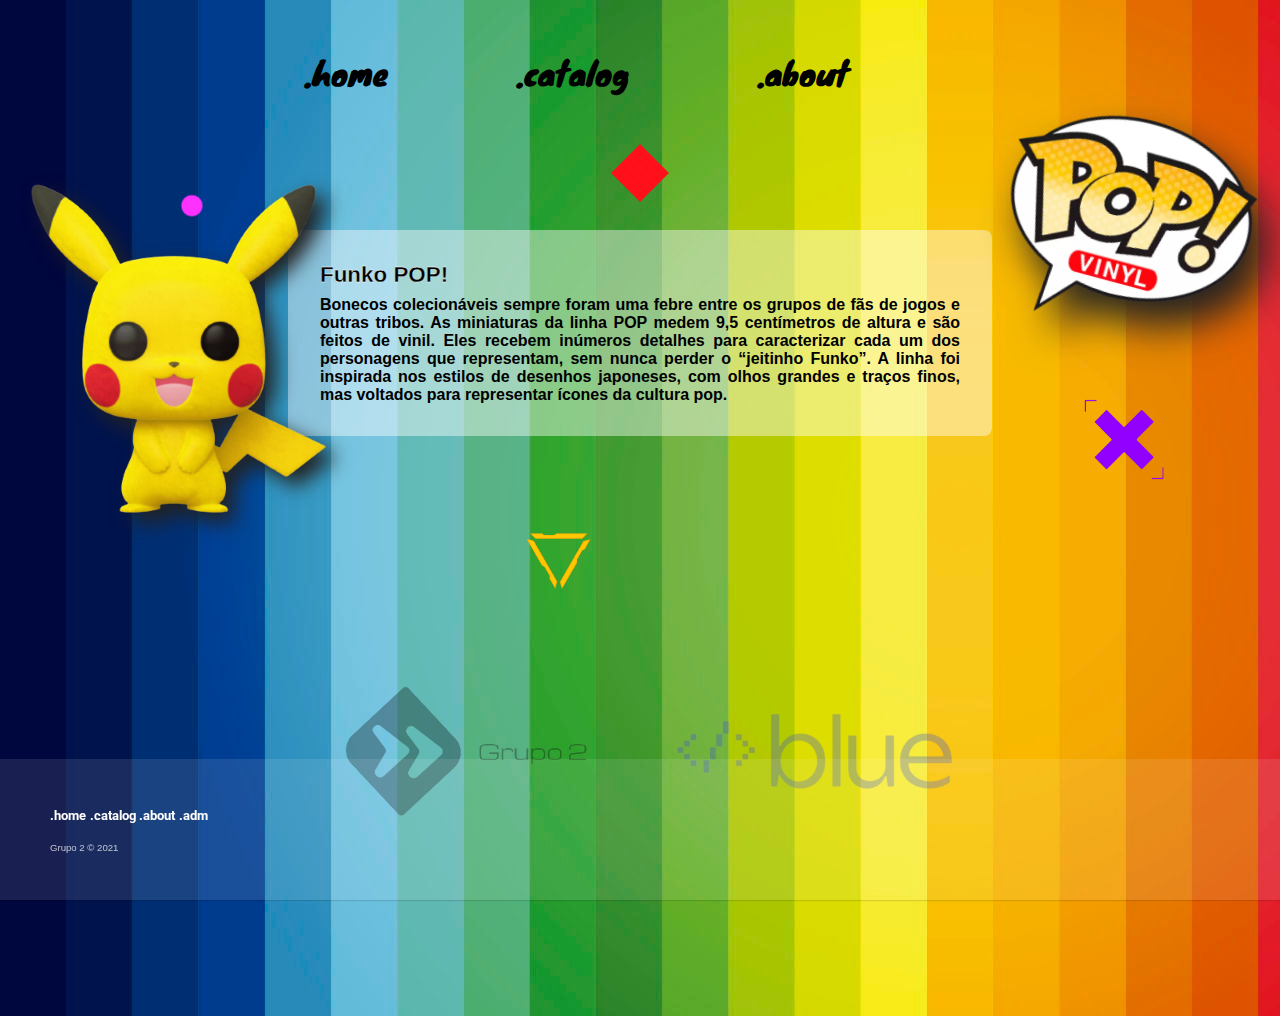
<file: templates/index.html>
<!-- ● Uma página inicial, explicando sobre o que é seu catálogo; index.html -->

<!DOCTYPE html>

<html lang = 'pt-br'>
    <head>

        <!-- O charset UTF-8 é o que usamos na web atual e faz parte de um padrão chamado Unicode. A ideia é que com ele possamos representar qualquer caractere de qualquer idioma. Ao usar o charset dentro da tag meta de nosso arquivo estamos dizendo ao navegador: quando for ler esse arquivo, use as regras do charset UTF-8. -->
        <meta charset="UTF-8">

        <!-- Isso dá ao navegador instruções sobre como controlar as dimensões e o dimensionamento da página.
        ".width=device-width" Define a largura da página para seguir a largura de tela do dispositivo (que vai variar dependendo do dispositivo)
        ".initial-scale=1.0" Define o nível inicial de zoom quando a página é carregada pela primeira vez pelo navegador -->
        <meta name = "viewport" content="width=device-width, initial-scale=1.0">

        <link rel="stylesheet" href="../static/css/style.css">
        <link rel="stylesheet" href="https://unicons.iconscout.com/release/v4.0.0/css/line.css">


        <title>Funko Pop Vinyl</title>

    </head> 
    <header class = "header" id= "header">
        <nav class="nav container">
            <div class="nav__menu" id="nav-menu">
                <ul class="nav__list">

                    <li class="nav__item">
                        <a href="/" class="nav__link">.home </a>
                    </li>

                    <li class="nav__item">
                        <a href="/catalog" class="nav__link">.catalog</a>
                    </li>

                    <li class="nav__item">
                        <a href="/about" class="nav__link">.about</a>
                    </li>

                    <li class="nav__item">
                        <a href="/login" class="nav__link"><i class="uil uil-cog"></i></a>
                    </li>    
                </ul>
            </div>
        </nav>

    </header>

    <body class = 'body_home'>
        <section class = "home" id = "home">

            <div class = "home__content">
                <h1>Funko POP!</h1>
                <p>
                    Bonecos colecionáveis sempre foram uma febre entre os grupos de fãs de jogos e outras tribos. As miniaturas da linha POP medem 9,5 centímetros de altura e são feitos de vinil. Eles recebem inúmeros detalhes para caracterizar cada um dos personagens que representam, sem nunca perder o “jeitinho Funko”. A linha foi inspirada nos estilos de desenhos japoneses, com olhos grandes e traços finos, mas voltados para representar ícones da cultura pop.
                </p>
            </div>
            
            <div class = "home__img">
                <img src="../static/img/squaregif.gif" id = "squaregif"> 
                <img src="../static/img/xgif.gif" id = "xgif">
                <img src="../static/img/trianglegif.gif" id = "trianglegif">
                <img src="../static/img/circlegif.gif" id = "circlegif"> 
                <img src="../static/img/pikachu.png" id = "pikachu__home">
                <img src="../static/img/pop.png" id = "pop">        
            </div>

            <div class = 'corp_img'>
                <img src="../static/img/grupo2nobg.png" id = "grupo2">
                <img src="../static/img/logo-blue-croped.png" id = "blue">
            </div>

        </section> 
    </body>

    
    <footer class="footer__container">

        <div class="footer-right">

            <a href="https://github.com/janicecaldeira/ProjetoFinal/tree/main" target="_blank"><i class="uil uil-github"></i></a>

        </div>

        <div class="footer-left">

            <div class="footer-links">
                <a href="/">.home</a>
                <a href="/catalog">.catalog</a>
                <a href="/about">.about</a>
                <a href="/login">.adm</a>
            </div>

            <span>Grupo 2 &copy; 2021</span>
        </div>

    </footer>


</html>
</file>
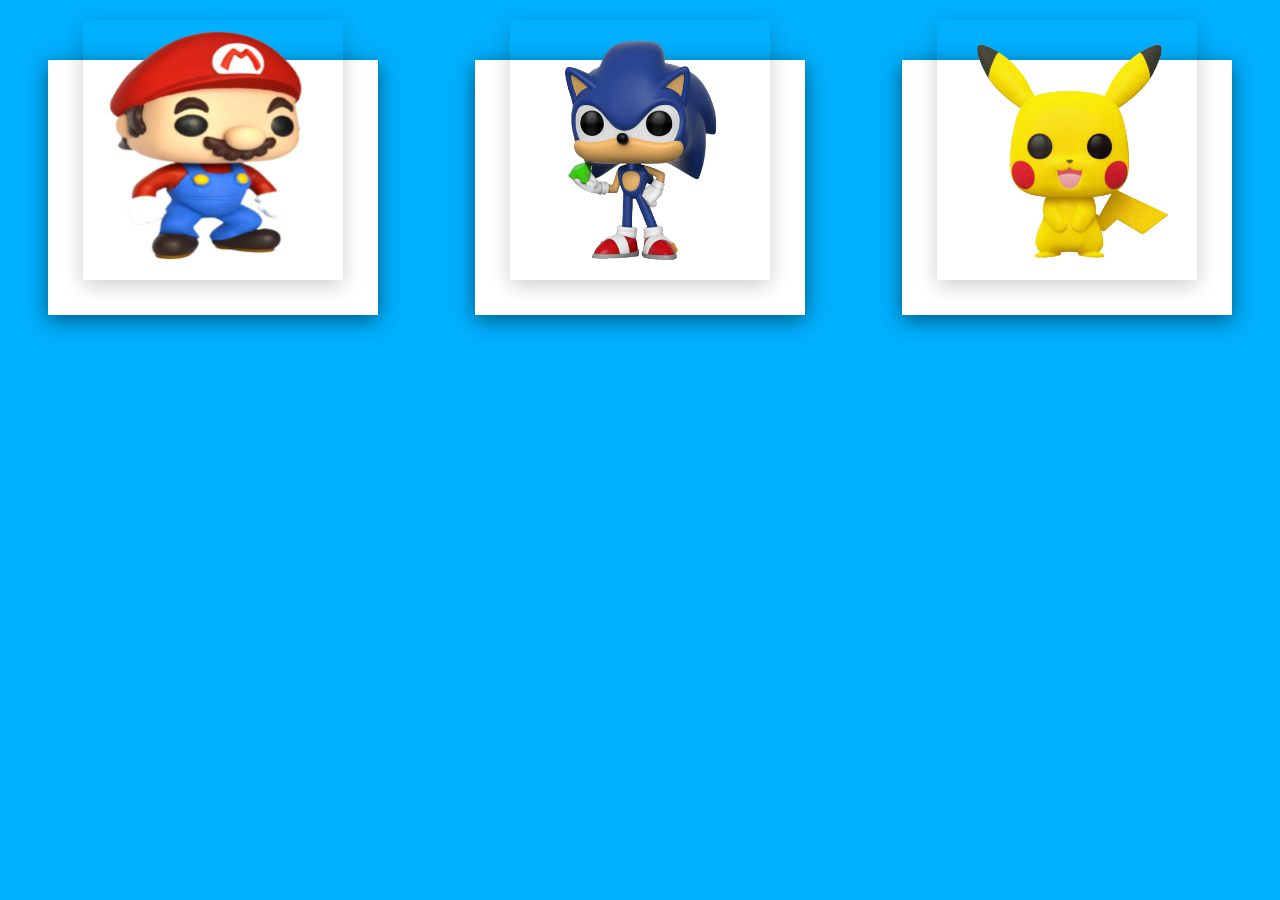
<file: cards.html>
<!DOCTYPE html>
<html lang="en">
<head>
    <meta charset="UTF-8">
    <meta http-equiv="X-UA-Compatible" content="IE=edge">
    <meta name="viewport" content="width=device-width, initial-scale=1.0">
    <link rel="stylesheet" href = "./static/css/card.css" >
    <title>Cards Galeria</title>
</head>
<body>
    <div class="container">
        <div class="card">
            <div class="imgbox">
                <img src="static/img/mario.png">
            </div>
            <div class="content">
                <h2>Mario</h2>
                <p>Lorem ipsum dolor sit amet consectetur adipisicing elit. Quos libero laudantium eum provident molestias deserunt optio qui! Distinctio, adipisci commodi!</p>
            </div>
        </div>
    </div>

    <div class="container">
        <div class="card">
            <div class="imgbox">
                <img src="static/img/sonic.png">
            </div>
            <div class="content">
                <h2>Sonic</h2>
                <p>Lorem ipsum dolor sit amet consectetur adipisicing elit. Quos libero laudantium eum provident molestias deserunt optio qui! Distinctio, adipisci commodi!</p>
            </div>
        </div>
    </div>

    <div class="container">
        <div class="card">
            <div class="imgbox">
                <img src="static/img/pikachu.png">
            </div>
            <div class="content">
                <h2>Pikachu</h2>
                <p>Lorem ipsum dolor sit amet consectetur adipisicing elit. Quos libero laudantium eum provident molestias deserunt optio qui! Distinctio, adipisci commodi!</p>
            </div>
        </div>
    </div>
    
</body>
</html>
</file>
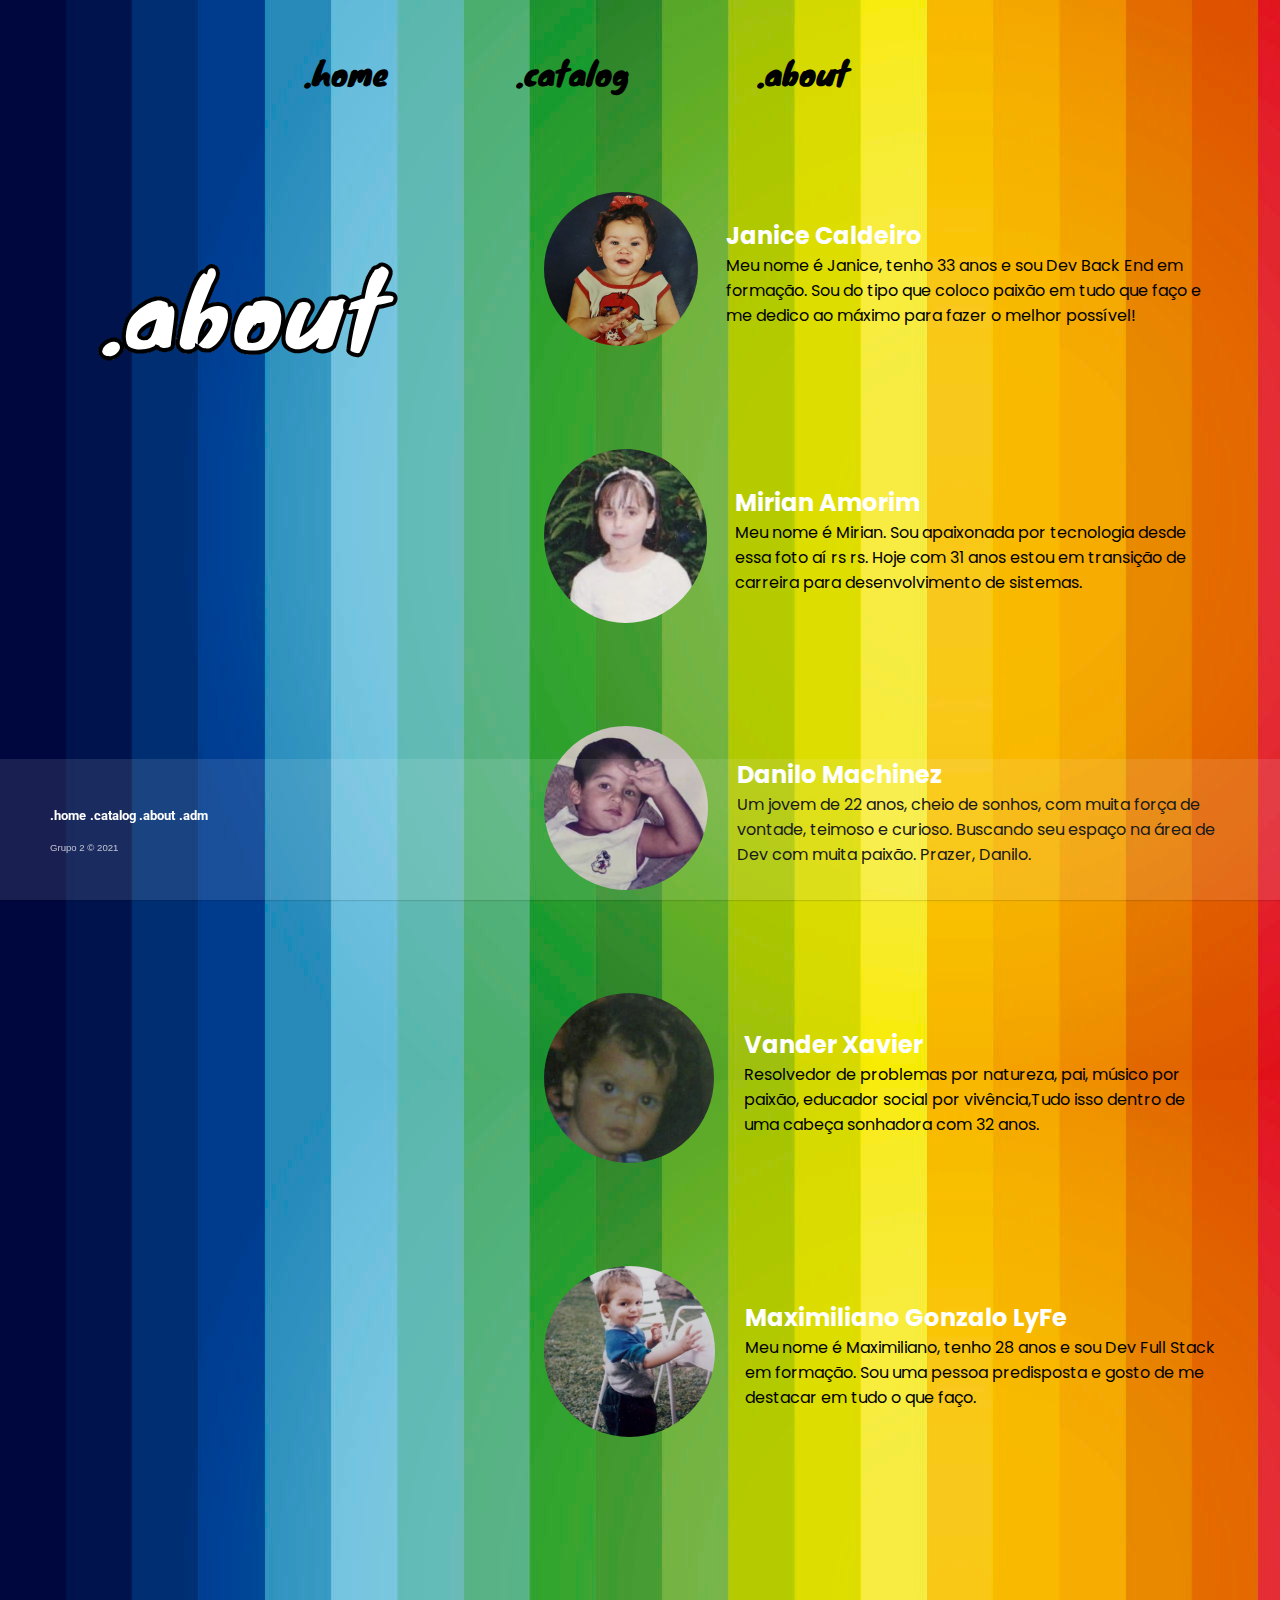
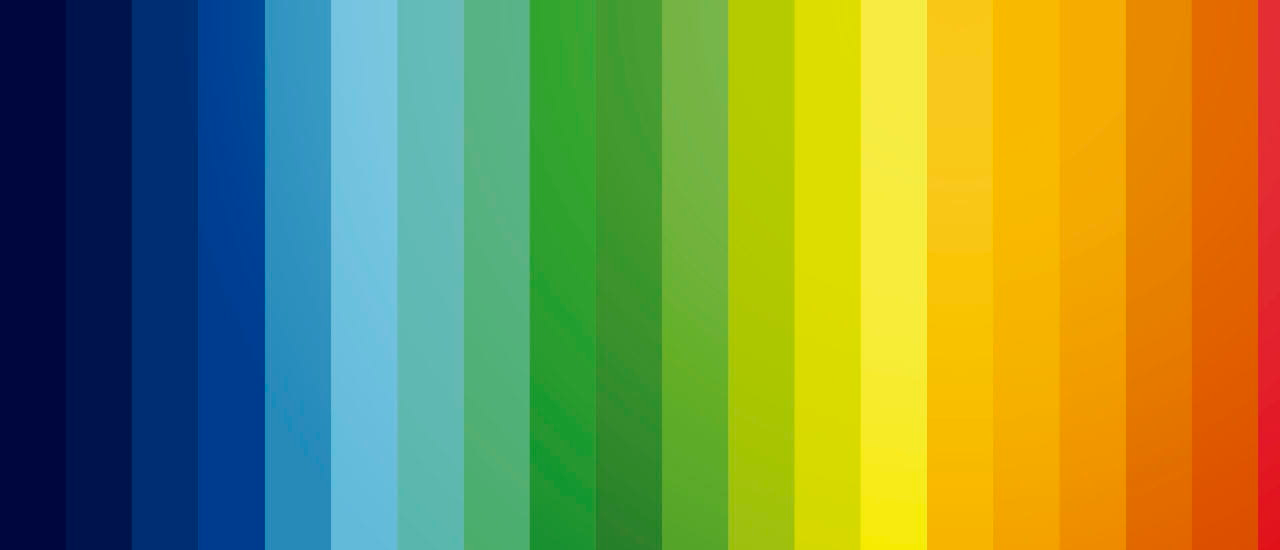
<file: templates/about.html>
<!-- ● Uma página para mostrar a todos os desenvolvedores do projeto, com uma
foto, uma breve descrição sobre cada pessoa e links para se conectar no
linkedin e no github de cada um; about.html  -->

<!DOCTYPE html>

<html lang = 'pt-br'>
    <head>

        <!-- O charset UTF-8 é o que usamos na web atual e faz parte de um padrão chamado Unicode. A ideia é que com ele possamos representar qualquer caractere de qualquer idioma. Ao usar o charset dentro da tag meta de nosso arquivo estamos dizendo ao navegador: quando for ler esse arquivo, use as regras do charset UTF-8. -->
        <meta charset="UTF-8">

        <!-- Isso dá ao navegador instruções sobre como controlar as dimensões e o dimensionamento da página.
        ".width=device-width" Define a largura da página para seguir a largura de tela do dispositivo (que vai variar dependendo do dispositivo)
        ".initial-scale=1.0" Define o nível inicial de zoom quando a página é carregada pela primeira vez pelo navegador -->
        <meta name = "viewport" content="width=device-width, initial-scale=1.0">
        
        <link rel="stylesheet" href="../static/css/style.css">
        <link rel="stylesheet" href="https://unicons.iconscout.com/release/v4.0.0/css/line.css">


        <title>Funko Pop Vinyl - About</title>

    </head> 
    <header class = "header" id= "header">
        <nav class="nav container">
            <div class="nav__menu" id="nav-menu">
                <ul class="nav__list">

                    <li class="nav__item">
                        <a href="/" class="nav__link">.home </a>
                    </li>

                    <li class="nav__item">
                        <a href="/catalog" class="nav__link">.catalog</a>
                    </li>

                    <li class="nav__item">
                        <a href="/about" class="nav__link">.about</a>
                    </li>

                    <li class="nav__item">
                        <a href="/login" class="nav__link"><i class="uil uil-cog"></i></a>
                    </li>    
                </ul>
            </div>
        </nav>

    </header>
    <body>
        <section class = "about" id = "about">
            <h1 class= "about__title">.about</h1>
            <div class="about__container">
                <div class="about__content">
                    <div class="about__img">
                        <img src="../static/img/janice.jpeg">
                    </div>
                    <div class="about__text">
                        <h2>Janice Caldeiro</h2>
                        <p>Meu nome é Janice, tenho 33 anos e sou Dev Back End em formação. Sou do tipo que coloco paixão em tudo que faço e me dedico ao máximo para fazer o melhor possível!</p>
                    </div>
                    <div class="about__icons">
                        <a href= "https://github.com/janicecaldeira" target="_blank">
                            <i class="uil uil-github about-icon"></i>  
                        </a>
                        <a href= "https://www.linkedin.com/in/janicecaldeira/" target="_blank">
                            <i class="uil uil-linkedin about-icon"></i> 
                        </a>
                    </div>
                </div>    

                <div class="about__content">
                    <div class="about__img">
                        <img src="../static/img/mirian.jpeg">
                    </div>
                    <div class="about__text">
                        <h2>Mirian Amorim</h2>
                        <p>Meu nome é Mirian. Sou apaixonada por tecnologia desde essa foto aí rs rs. Hoje com 31 anos estou em transição de carreira para desenvolvimento de sistemas.</p>
                    </div>
                    <div class="about__icons">
                        <a href= "https://github.com/MirianAmorim" target="_blank">
                            <i class="uil uil-github about-icon"></i>  
                        </a>
                        <a href= "https://www.linkedin.com/in/mirian-amorim-91409029/" target="_blank">
                            <i class="uil uil-linkedin about-icon"></i> 
                        </a>
                    </div>
                </div>

                <div class="about__content">
                    <div class="about__img">
                        <img src="../static/img/danilo.jpg">
                    </div>
                    <div class="about__text">
                        <h2>Danilo Machinez</h2>
                        <p>Um jovem de 22 anos, cheio de sonhos, com muita força de vontade, teimoso e curioso. Buscando seu espaço na área de Dev com muita paixão. Prazer, Danilo.</p>
                    </div>
                    <div class="about__icons">
                        <a href= "https://github.com/danmachinez" target="_blank">
                            <i class="uil uil-github about-icon"></i>  
                        </a>
                        <a href= "https://www.linkedin.com/in/dmachinez/" target="_blank">
                            <i class="uil uil-linkedin about-icon"></i> 
                        </a>
                    </div>
                    
                </div>

                <div class="about__content">
                    <div class="about__img">
                        <img src="../static/img/vander.jpg">
                    </div>
                    <div class="about__text">
                        <h2>Vander Xavier</h2>
                        <p>Resolvedor de problemas por natureza, pai,  músico por paixão, educador social por vivência,Tudo isso dentro de uma cabeça sonhadora com 32 anos.
                        </p>
                    </div>
                    <div class="about__icons">
                        <a href= "https://github.com/Vanderxavierb" target="_blank">
                            <i class="uil uil-github about-icon"></i>  
                        </a>
                        <a href= "https://www.linkedin.com/in/vanderson-xavier-b04409214/" target="_blank">
                            <i class="uil uil-linkedin about-icon"></i> 
                        </a>
                    </div>
                    
                </div>

                <div class="about__content">
                    <div class="about__img">
                        <img src="../static/img/Max.jpg">
                    </div>
                    <div class="about__text">
                        <h2>Maximiliano Gonzalo LyFe</h2>
                        <p>Meu nome é Maximiliano, tenho 28 anos e sou Dev Full Stack em formação. Sou uma pessoa predisposta e gosto de me destacar em tudo o que faço.</p>
                    </div>
                    <div class="about__icons">
                        <a href= "https://github.com/maxlyfe" target="_blank">
                            <i class="uil uil-github about-icon"></i>  
                        </a>
                        <a href= "https://www.linkedin.com/in/maxlyfe/" target="_blank">
                            <i class="uil uil-linkedin about-icon"></i> 
                        </a>
                    </div>
                    
                </div>

                

                
            </div>
        
                
        
            



        </section>

        <section>

        </section>
    </body>

    
    <footer class="footer__container">

        <div class="footer-right">

            <a href="https://github.com/janicecaldeira/ProjetoFinal/tree/main" ><i class="uil uil-github"></i></a>

        </div>

        <div class="footer-left">

            <div class="footer-links">
                <a href="/">.home</a>
                <a href="/catalog">.catalog</a>
                <a href="/about">.about</a>
                <a href="/login">.adm</a>
            </div>

            <span>Grupo 2 &copy; 2021</span>
        </div>

    </footer>
    

</html>
</file>
<file: static/css/style.css>
@import url('https://fonts.googleapis.com/css2?family=Knewave&display=swap');
@import url(https://fonts.googleapis.com/css?family=Roboto:400,500,300,700);
@import url('https://fonts.googleapis.com/css2?family=Poppins:wght@300;400;500;600;700;800;900&display=swap');

*{
    margin: 0;
    padding: 0;
}


html{ 
    scroll-behavior: smooth;
    height: 100%;
}


body{
    background-image: url("../img/background.jpg");
    height: 100%;
}


.header {
    margin-top: 2rem;
    height: 3rem;
}


ul{
    list-style: none;
}



a{
    text-decoration: none;
}



.nav__list {
    display: flex;
    justify-content: center;
    flex-wrap: wrap;
    
}



.nav__item{
    margin: 1rem 4rem 1rem 4rem;
}

.nav__link {
    font-family: 'Knewave', cursive;
    font-size: 2rem;
    color:black;
    transition: 0.4s ease-in-out;
    
}

.nav__link:hover{
    color: hsla(0, 94%, 51%, 0.822);
}


.home__img{
    height: 380px;
}

.home__img #squaregif{
    width: 80px;
    display: relative;
    transform: translateX(600px) translateY(-180px);
}

.home__img #trianglegif{
    width: 80px;
    display: relative;
    transform: translateX(350px) translateY(200px);
}

.home__img #xgif{
    width: 80px;
    display: relative;
    transform: translateX(1000px) translateY(100px);
}

.home__img #circlegif{
    width: 80px;
    display: relative;
    transform: translateX(-100px) translateY(-150px);
}

.home__img #pikachu__home{
    width: 400px;
    display:block;
    transform: translateX(-30px) translateY(-250px);
    -webkit-filter: drop-shadow(10px 10px 10px #222);
    filter: drop-shadow(10px 10px 10px #222);
}

.home__img #pop{
    width: 250px;
    display:relative;
    transform: translateX(1000px) translateY(-680px) rotate(15deg);
    -webkit-filter: drop-shadow(20px 20px 20px #222);
    filter: drop-shadow(20px 20px 20px #222);
}

.corp_img{
    margin-bottom: 3rem;
    display:flex;
    align-items: center;
    justify-content: center;
}
.corp_img #blue{
    width: 300px;
    opacity: 30%;
    transform: translatey(-90px);
    
}

.corp_img #grupo2{
    width: 350px;
    opacity: 30%;
    transform: translatey(-90px);
    
}

.home__content h1{
    font-size: 1.4rem;
    margin-bottom: .5rem;
    color:rgb(0, 0, 0);
    -webkit-text-stroke-width: .3px;
    -webkit-text-stroke-color: rgb(255, 255, 255);
}

.home__content{
    display: block;
    font-family: 'Gill Sans', 'Gill Sans MT', Calibri, 'Trebuchet MS', sans-serif;
    font-weight: 600;
    width: 50%;
    margin: auto;
    padding: 2rem;
    text-align: justify;
    background-color: hsla(0, 0%, 100%, 0.432);
    border-radius: .5rem;
    transform: translateY(150px);
}



.home__button{
    display:block;
    justify-content: center;
    align-items: center;
}


.catalog__button{
    transform: translateX(900px) translateY(-210px);
    padding: 1rem;
    font-family: 'Knewave', cursive;
    font-size: 2rem;
    border-radius: .5rem;
    border-style: none;
}

/* catalog page */

.html_catalog{
    position: relative;
    min-height:100%;
}

.catalog{
    width: 100%;
    min-height: 100%;
    display: flex;
    flex-wrap: wrap;
    justify-content: center;
}



.catalog__container{
    position: relative;
    width: 25%;
    margin-top: 2rem;
    display: flex;
    justify-content: center;
    align-items: center;
    /* flex-wrap: wrap; */
    padding: 30px;
}

.catalog__container .card{
    position: relative;
    max-width: 300px;
    height: 215px;
    /* background: #FFF; */
    margin: 30px 10px;
    padding: 20px 15px;
    display: flex;
    flex-direction: column;
    /* box-shadow: 0px 5px 20px rgba(0,0,0,0.5); */
    transition: 0.3s ease-in-out;
}

.catalog__container .card:hover{
    height: 420px;
}

.catalog__container .card .imgbox{
    position: relative;
    width: 260px;
    height: 260px;
    top: -60px;
    left: 20px; 
    z-index: 1;
    box-shadow: 0 5px 20px rgba(0,0,0,0.2);
}

.catalog__container .card .imgbox img{
    max-width: 100%;
    border-radius: 4px;
}

.catalog__container .card .catalog__content{
    font-family: 'Poppins';
    position: relative;
    margin-top: -140px;
    padding: 10px 15px;
    text-align: center;
    color: rgb(0, 0, 0);
    visibility: hidden;
    opacity: 0;
    transition: 0.3s ease-in-out;
}

.catalog__container .card:hover .catalog__content{
    visibility: visible;  
    opacity: 1;
    margin-top: -60px;
    transition-delay: 0.3s;
}

.catalog__container .card .catalog__content .audio{
    align-items: center;
    justify-content: center;
    margin-left:-15px;
}

/* about */
.about{
    min-height: 230%;
    position: relative;
    
}
.about h2{
    color: #fff;
}
.about .about-icon{
    color: #fff;
    font-size: 2rem;
    transition: ease-in-out .4s;
}

.about-icon:hover{
    opacity: 50%;

}

.about__title{ 
    position: fixed;
    color:#fff;
    font-family: 'Knewave';
    font-size: 100px;
    -webkit-text-stroke-width: 1px;
    -webkit-text-stroke-color: #000;
    transform: translateX(100px) translateY(150px);
    
}
.about__container{
    position: relative;
    float: right;
    width: 60%;
    margin-top: 3rem;
    padding: 1rem;
}

.about__content{
    position: relative;
    font-family: 'Poppins';
    display: flex;
    align-items: center;
    padding: 3rem;
    
}
.about__img{
    width: 500px;
}

.about__img img{
    width: 85%;
    height: 50;
    border-radius: 50%;
}

.about-icon{
    color: black;
    font-size: 1.5rem;
}

/* footer */

.footer__container {
    position: fixed;
    bottom: 0;
    left: 0;
    background-color:hsla(0, 0%, 100%, 0.103);
    box-shadow: 0 1px 1px 0 rgba(0, 0, 0, 0.12);
    box-sizing: border-box;
    width: 100%;
    text-align: left;
    font: normal 16px sans-serif;
    padding: 45px 50px;
}
  

  /* Footer links */
  
  .footer__container .footer-links {
    font-size: 13px;
    font-weight: bold;
    color: #ffffff;
    margin: 0 0 10px;
    height: 100%;
    padding: 0;
    transition: ease .25s;
    
}
  
  .footer__container .footer-links a {
    font-family:'Roboto', sans-serif;
    display: inline-block;
    line-height: 1.8;
    text-decoration: none;
    color: inherit;
    transition: ease .25s;
}
  
  .footer__container .footer-links a:before {
    font-size: 20px;
    left: 0;
    color: #fff;
    display: inline-block;
    padding-right: 5px;
}

  
  
  .footer__container .footer-right {
    float: right;
    margin-top: 6px;
    max-width: 180px;
}
  
  .footer__container .footer-right a {
    display: inline-block;
    width: 35px;
    height: 35px;
    /* background-color: #ffffff; */
    border-radius: 2px;
    font-size: 30px;
    color: rgb(255, 255, 255);
    text-align: center;
    line-height: 35px;
    margin-left: 3px;
    transition:all .25s;
}
  
  .footer__container .footer-right a:hover{
      transform:scale(1.1); -webkit-transform:scale(1.1);
}
  
  .footer__container .footer-links a:hover{
      text-decoration:underline;
}

.footer-left span{
    font-size: .6rem;
    color:hsla(0, 0%, 100%, 0.712);
}
</file>
<file: static/css/card.css>
@import url('https://fonts.googleapis.com/css2?family=Poppins:wght@300;400;500;600;700;800;900&display=swap');

*{
    margin: 0;
    padding: 0;
    font-family: 'Poppins' , sans-serif;
}

body{
    display: flex;
    justify-content: center;
    align-items: center;
    background: #00b0fe;
}

.container{
    position: relative;
    width: 1100px;
    display: flex;
    justify-content: center;
    align-items: center;
    flex-wrap: wrap;
    padding: 30px;
}

.container .card{
    position: relative;
    max-width: 300px;
    height: 215px;
    background: #FFF;
    margin: 30px 10px;
    padding: 20px 15px;
    display: flex;
    flex-direction: column;
    box-shadow: 0px 5px 20px rgba(0,0,0,0.5);
    transition: 0.3s ease-in-out;
}

.container .card:hover{
    height: 420px;
}

.container .card .imgbox{
    position: relative;
    width: 260px;
    height: 260px;
    top: -60px;
    left: 20px; 
    z-index: 1;
    box-shadow: 0 5px 20px rgba(0,0,0,0.2);
}

.container .card .imgbox img{
    max-width: 260px;
    max-height: 260px;
    width: auto;
    height: auto;
    border-radius: 4px;


}

.container .card .content{
    position: relative;
    margin-top: -140px;
    padding: 10px 15px;
    text-align: center;
    color: #111;
    visibility: hidden;
    opacity: 0;
    transition: 0.3s ease-in-out;
}

.container .card:hover .content{
    visibility: visible;
    opacity: 1;
    margin-top: -40px;
    transition-delay: 0.3s;
}
</file>
